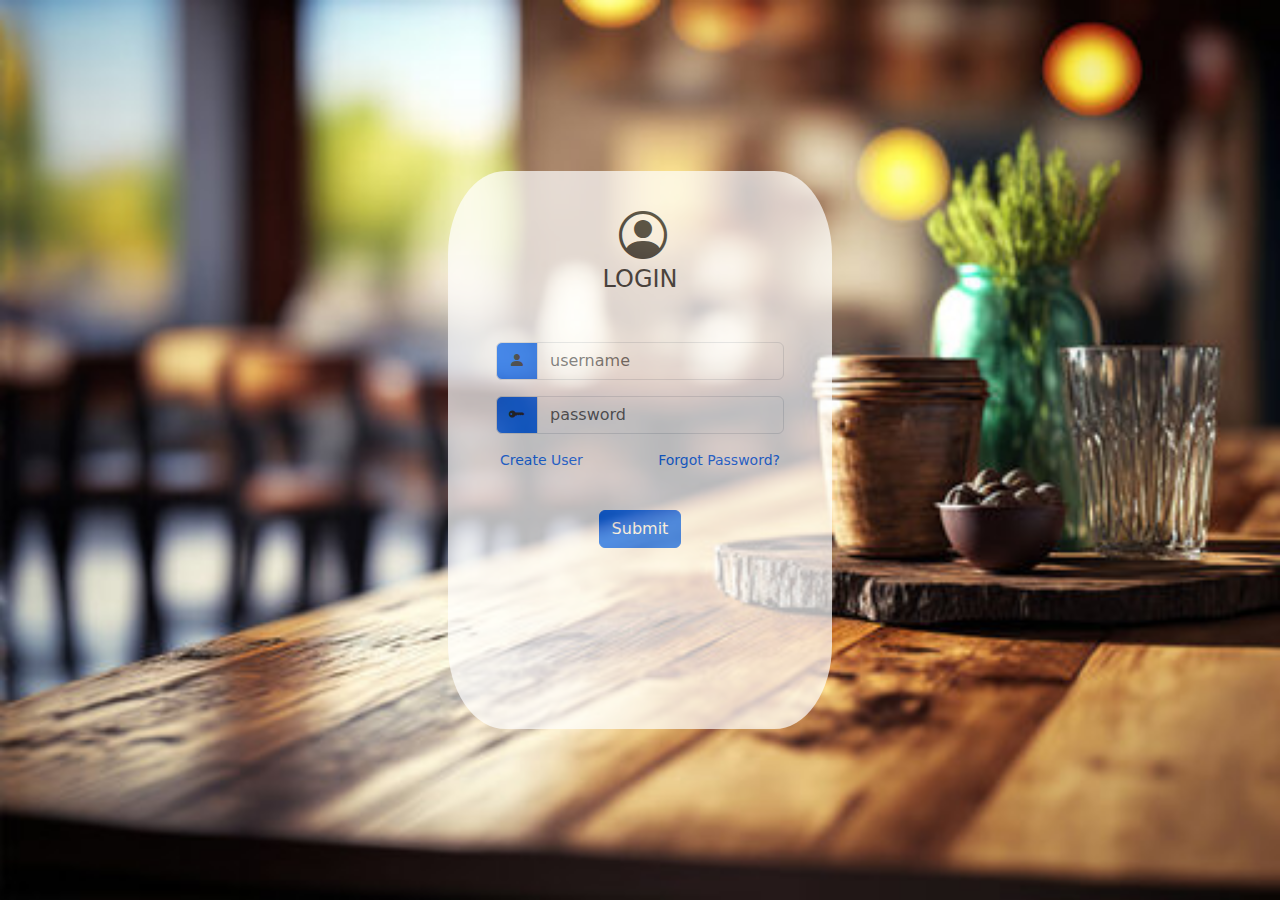
<file: index.html>
<!DOCTYPE html>
<html lang="en">
<head>
    <meta charset="UTF-8">
    <meta name="viewport" content="width=device-width, initial-scale=1.0">
    <link href="./styles/index.css" rel="stylesheet">
    <script src="./scripts/index.js"></script>
    <link rel="stylesheet" href="https://cdn.jsdelivr.net/npm/bootstrap-icons@1.11.3/font/bootstrap-icons.min.css">
    <script src="https://cdn.jsdelivr.net/npm/bootstrap@5.3.3/dist/js/bootstrap.bundle.min.js"
      integrity="sha384-YvpcrYf0tY3lHB60NNkmXc5s9fDVZLESaAA55NDzOxhy9GkcIdslK1eN7N6jIeHz"
      crossorigin="anonymous"></script>
      
    <link href="https://cdn.jsdelivr.net/npm/bootstrap@5.3.3/dist/css/bootstrap.min.css" rel="stylesheet"
      integrity="sha384-QWTKZyjpPEjISv5WaRU9OFeRpok6YctnYmDr5pNlyT2bRjXh0JMhjY6hW+ALEwIH" crossorigin="anonymous">
    <title>Restaurant Login</title>
</head>
<body>
        <div class="bg-image">
          <!-- <img src="./assets/pexels-jonathanborba-2983101.jpg" alt=""> -->
          <div class="login-card">
            <div class="login-card-top">
              <i class="bi bi-person-circle icon-head "></i>
            </div>
            <div class="text-center mt-4"><h4>LOGIN</h4></div>
            <div class="m-5">
              <div class="input-group mb-3">
                <span class="input-group-text bg-primary" id="inputGroup-sizing-default"><i class="bi bi-person-fill"></i></span>
                <input type="text" class="form-control" aria-label="Sizing example input" aria-describedby="inputGroup-sizing-default" placeholder="username" id="username" required>
              </div>
              <div class="input-group mb-3">
                <span class="input-group-text bg-primary" id="inputGroup-sizing-default"><i class="bi bi-key-fill"></i></span>
                <input type="password" class="form-control" aria-label="Sizing example input" aria-describedby="inputGroup-sizing-default" placeholder="password" id="password" required>
              </div>
              <div class="d-flex user-password m-1">
                <div><a href="signup.html"><p>Create User</p></a></div>
                <div class="forgot-pass"><a href="forgotPassword.html"><p>Forgot Password?</p></a></div>
              </div>
            </div>
            <div class=" d-flex justify-content-center submit-button">
              <input class="btn btn-primary" type="submit" value="Submit" onclick="checkUser()">
            </div>
            


          </div>
<!-- <img src="./assets/login-background.jpg" alt="login-background"> -->
        </div>

</body>
</html>
</file>
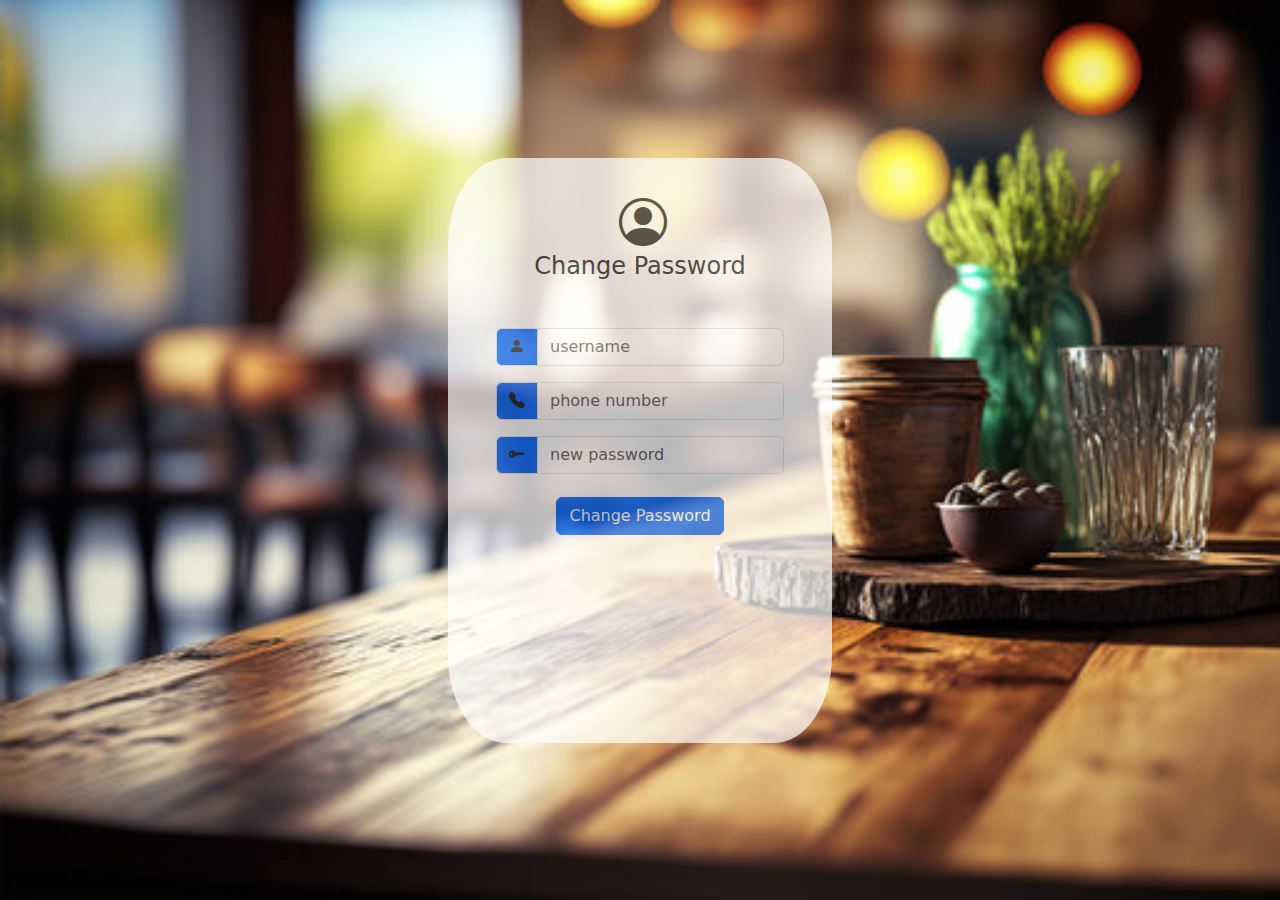
<file: features/forgotPassword/index.html>
<!DOCTYPE html>
<html lang="en">

<head>
    <meta charset="UTF-8">
    <meta name="viewport" content="width=device-width, initial-scale=1.0">
    <link rel="stylesheet" href="./styles/forgotPassword.css">
    <script src="./scripts/changePassword.js"></script>
    <link rel="stylesheet" href="https://cdn.jsdelivr.net/npm/bootstrap-icons@1.11.3/font/bootstrap-icons.min.css">
    <script src="https://cdn.jsdelivr.net/npm/bootstrap@5.3.3/dist/js/bootstrap.bundle.min.js"
        integrity="sha384-YvpcrYf0tY3lHB60NNkmXc5s9fDVZLESaAA55NDzOxhy9GkcIdslK1eN7N6jIeHz"
        crossorigin="anonymous"></script>

    <link href="https://cdn.jsdelivr.net/npm/bootstrap@5.3.3/dist/css/bootstrap.min.css" rel="stylesheet"
        integrity="sha384-QWTKZyjpPEjISv5WaRU9OFeRpok6YctnYmDr5pNlyT2bRjXh0JMhjY6hW+ALEwIH" crossorigin="anonymous">
    <title>Forgot Password</title>
</head>

<body>
    <!-- Forgotpassword Page.
    <form>
        <label for="username">
            <input type="text" name="username" id="username" placeholder="username" required>
        </label>
        <label for="phone_number">
            <input type="text" name="phoneNumber" id="phone_number" placeholder="Phone Number" required>
        </label>
        <label for="new_password">
            <input type="password" name="newPassword" id="new_password" placeholder="new password" required>
        </label>
        <button type="button" onclick="changePassword()">Change Password</button>
    </form> -->
    <div class="div-body">
        <div class="login-card">
            <div class="login-card-top">
                <i class="bi bi-person-circle icon-head "></i>
            </div>
            <div class="text-center mt-4">
                <h4>Change Password</h4>
            </div>
            <div class="m-5">
                <div class="input-group mb-3">
                    <span class="input-group-text bg-primary" id="inputGroup-sizing-default"><i
                            class="bi bi-person-fill"></i></span>
                    <input type="text" class="form-control " aria-label="Sizing example input"
                        aria-describedby="inputGroup-sizing-default" placeholder="username" id="username" required>
                </div>
                <div class="input-group mb-3">
                    <span class="input-group-text bg-primary" id="inputGroup-sizing-default"><i class="bi bi-telephone-fill"></i></span>
                    <input type="text" class="form-control" aria-label="Sizing example input"
                        aria-describedby="inputGroup-sizing-default" placeholder="phone number" id="phone_number"
                        required>
                </div>
                <div class="input-group mb-3">
                    <span class="input-group-text bg-primary" id="inputGroup-sizing-default"><i
                            class="bi bi-key-fill"></i></span>
                    <input type="password" class="form-control" aria-label="Sizing example input"
                        aria-describedby="inputGroup-sizing-default" placeholder="new password" id="new_password" required>
                </div>


            </div>
            <div class=" d-flex justify-content-center submit-button">
                <input class="btn btn-primary" type="button" value="Change Password" onclick="changePassword()">
            </div>

            
        </div>
    </div>
</body>

</html>
</file>
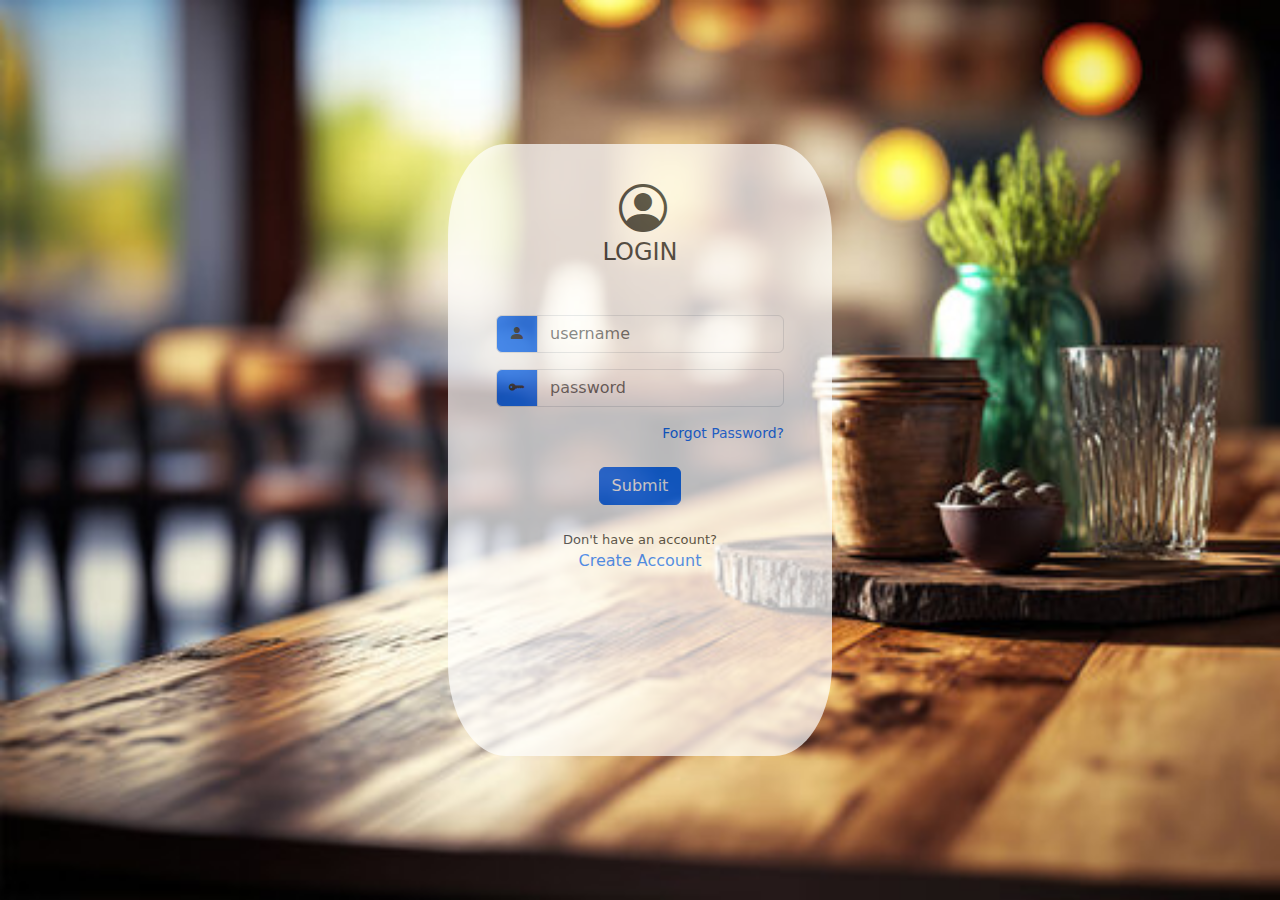
<file: features/login/index.html>
<!DOCTYPE html>
<html lang="en">
<head>
    <meta charset="UTF-8">
    <meta name="viewport" content="width=device-width, initial-scale=1.0">
    <link href="./styles/index.css" rel="stylesheet">
    <script src="./scripts/index.js"></script>
    <link rel="stylesheet" href="https://cdn.jsdelivr.net/npm/bootstrap-icons@1.11.3/font/bootstrap-icons.min.css">
    <script src="https://cdn.jsdelivr.net/npm/bootstrap@5.3.3/dist/js/bootstrap.bundle.min.js"
      integrity="sha384-YvpcrYf0tY3lHB60NNkmXc5s9fDVZLESaAA55NDzOxhy9GkcIdslK1eN7N6jIeHz"
      crossorigin="anonymous"></script>
      
    <link href="https://cdn.jsdelivr.net/npm/bootstrap@5.3.3/dist/css/bootstrap.min.css" rel="stylesheet"
      integrity="sha384-QWTKZyjpPEjISv5WaRU9OFeRpok6YctnYmDr5pNlyT2bRjXh0JMhjY6hW+ALEwIH" crossorigin="anonymous">
    <title>Restaurant Login</title>
</head>
<body>
        <div class="bg-image">
          <!-- <img src="./assets/pexels-jonathanborba-2983101.jpg" alt=""> -->
          <div class="login-card">
            <div class="login-card-top">
              <i class="bi bi-person-circle icon-head "></i>
            </div>
            <div class="text-center mt-4"><h4>LOGIN</h4></div>
            <div class="m-5">
              <div class="input-group mb-3">
                <span class="input-group-text bg-primary" id="inputGroup-sizing-default"><i class="bi bi-person-fill"></i></span>
                <input type="text" class="form-control" aria-label="Sizing example input" aria-describedby="inputGroup-sizing-default" placeholder="username" id="username" required>
              </div>
              <div class="input-group mb-3">
                <span class="input-group-text bg-primary" id="inputGroup-sizing-default"><i class="bi bi-key-fill"></i></span>
                <input type="password" class="form-control" aria-label="Sizing example input" aria-describedby="inputGroup-sizing-default" placeholder="password" id="password" required>
              </div>
              <!-- <div class="d-flex user-password m-1"> -->
                <!-- <div><a href="../signup/index.html"><p>Create User</p></a></div> -->
                <div class="forgot-pass"><a href="../forgotPassword/index.html"><p>Forgot Password?</p></a></div>
              <!-- </div> -->
            </div>
            <div class=" d-flex justify-content-center submit-button">
              <input class="btn btn-primary" type="submit" value="Submit" onclick="checkUser()">
            </div>
            <div class="signup-div">
              <p class="dont-have-account">Don't have an account?</p>
              <a href="../signup/index.html"><p class="fs-6">Create Account</p></a>
            </div>
            


          </div>
<!-- <img src="./assets/login-background.jpg" alt="login-background"> -->
        </div>

</body>
</html>
</file>
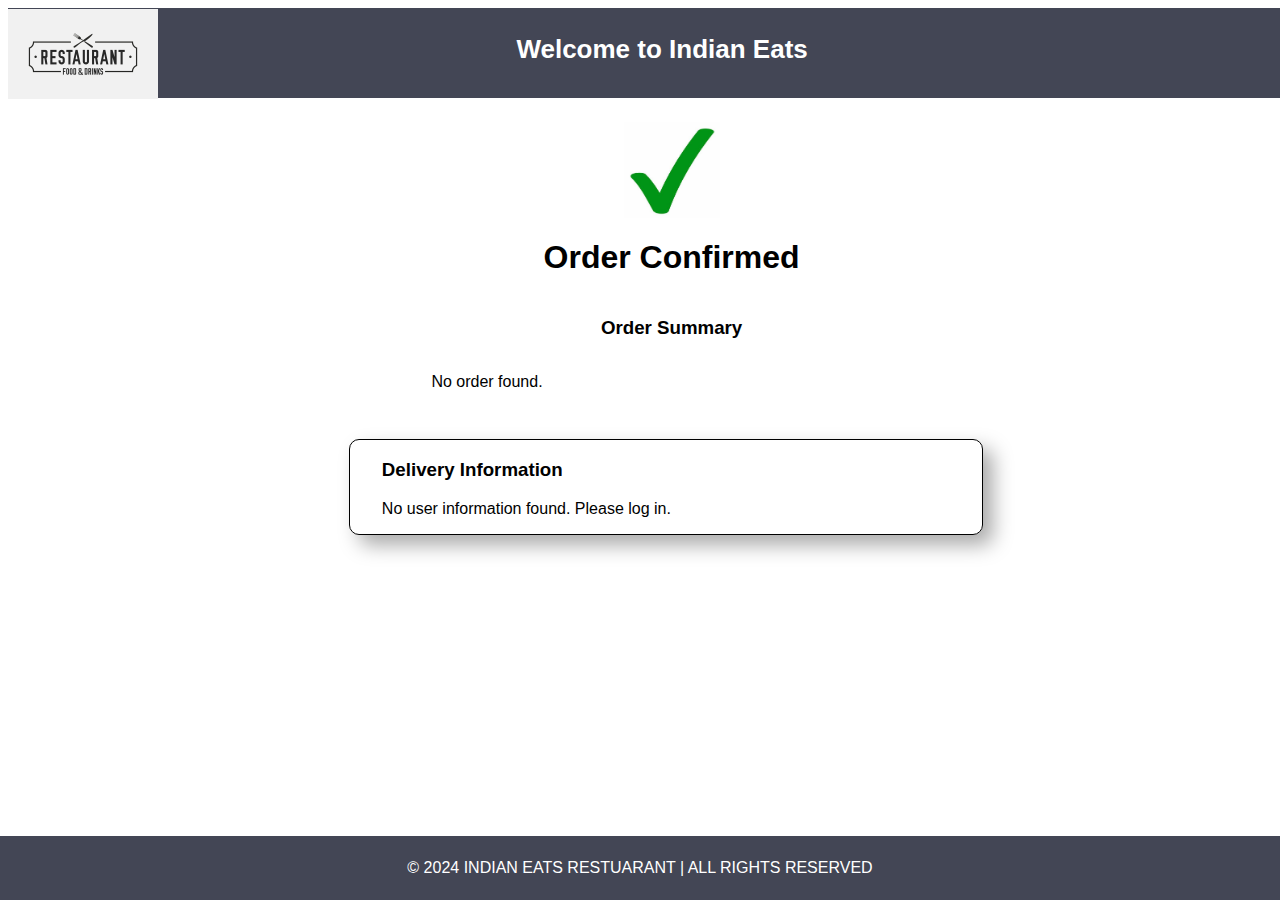
<file: features/orderConfirm/index.html>
<!DOCTYPE html>
<html lang="en">
<head>
    <meta charset="UTF-8" />
    <meta name="viewport" content="width=device-width, initial-scale=1.0" />
    <title>Order Confirmation</title>
    <link rel="stylesheet" href="./styles/index.css"/>
    <!-- <link
        href="https://cdn.jsdelivr.net/npm/bootstrap@5.3.3/dist/css/bootstrap.min.css"
        rel="stylesheet"
        integrity="sha384-rbsA2VBKQhggwzxH7pPCaAqO46MgnOM80zW1RWuH61DGLwZJEdK2Kadq2F9CUG65"
        crossorigin="anonymous"
    /> -->

</head>
<body>
    <header class="text-center">
        <span class="header-span">
            <img src="./assets/logo.jpg" height="90px" alt="logo">
            <h4><b>Welcome to Indian Eats</b></h4>
        </span>
    </header>
    <div class="container text-center">
        <img src="./assets/tick.jpg" alt="Tick" class="tick img-fluid my-3">
        <h1>Order Confirmed</h1>
        <h3>Order Summary</h3>

            <div id="order-summary">
                <div id="order-details">
                </div>
                <div id="order-summary">
                    <p id="total-count"></p>
                    <p id="total-price"></p>
                </div>
            </div>
               
            </div>
        </div>
    </div>
    <div id="delivery-info">
        <div>
            <h3>Delivery Information</h3>
            <p id="delivery-username"></p>
            <p id="delivery-address"></p>
            <p id="delivery-phone"></p>
        </div>
        <!-- Add more delivery details as needed -->
    </div>
    <footer class="text-white text-center ">
        <p>© 2024 INDIAN EATS RESTUARANT | ALL RIGHTS RESERVED</p>
    </footer>
    <script src="./scripts/index.js"></script>
</body>
</html>
</file>
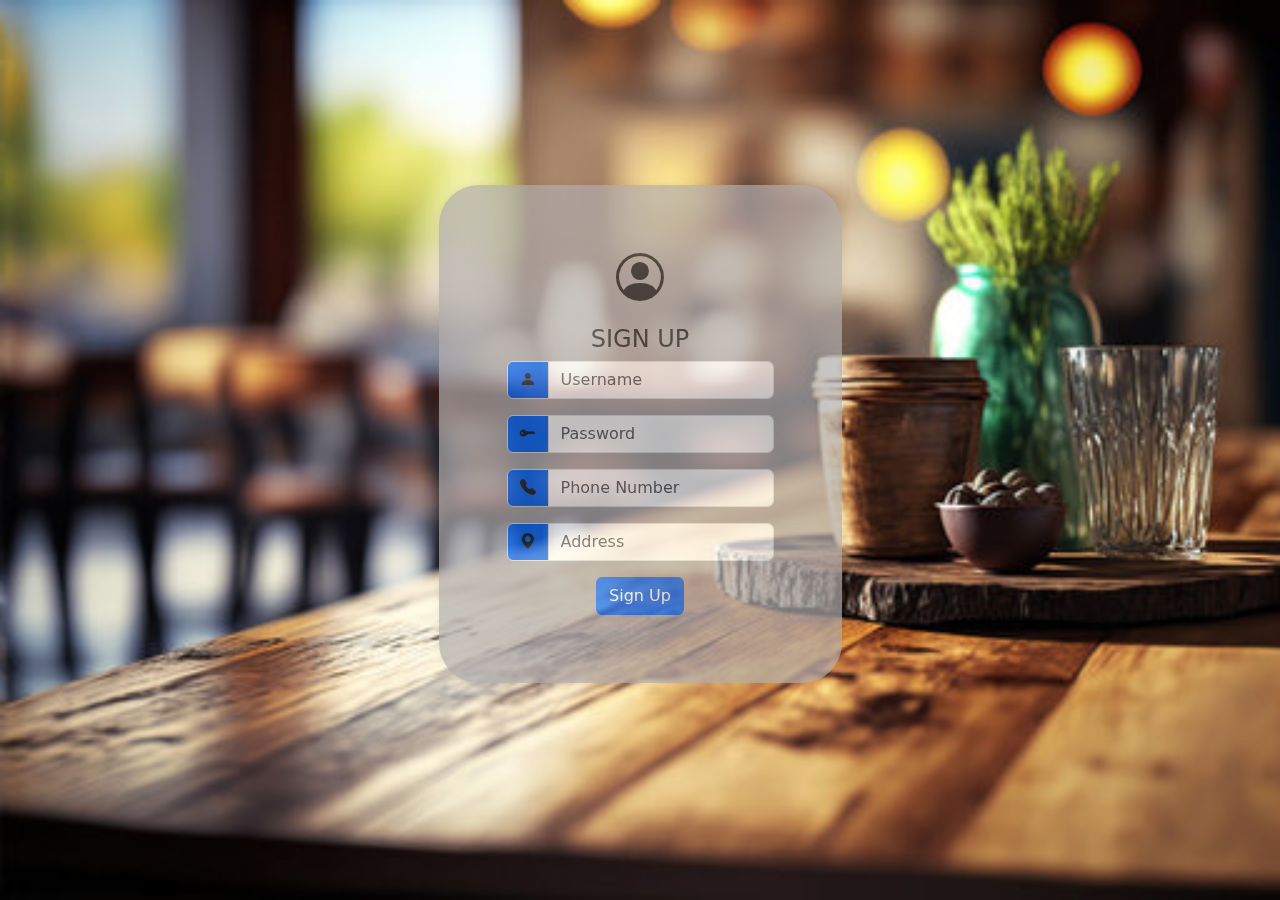
<file: features/signup/index.html>
<!DOCTYPE html>
<html lang="en">
<head>
    <meta charset="UTF-8">
    <meta name="viewport" content="width=device-width, initial-scale=1.0">
    <link href="./styles/signup.css" rel="stylesheet">
    <script src=""></script>
    <link rel="stylesheet" href="https://cdn.jsdelivr.net/npm/bootstrap-icons@1.11.3/font/bootstrap-icons.min.css">
    <script src="https://cdn.jsdelivr.net/npm/bootstrap@5.3.3/dist/js/bootstrap.bundle.min.js"
      integrity="sha384-YvpcrYf0tY3lHB60NNkmXc5s9fDVZLESaAA55NDzOxhy9GkcIdslK1eN7N6jIeHz"
      crossorigin="anonymous"></script>
    <link href="https://cdn.jsdelivr.net/npm/bootstrap@5.3.3/dist/css/bootstrap.min.css" rel="stylesheet"
      integrity="sha384-QWTKZyjpPEjISv5WaRU9OFeRpok6YctnYmDr5pNlyT2bRjXh0JMhjY6hW+ALEwIH" crossorigin="anonymous">
    <title>Signup</title>
</head>
<body>
    <div class="bg-image">
      <div class="signup-card">
        <form id="signupForm" class="m-5">
          <div class="signup-card-top">
            <i class="bi bi-person-circle icon-head"></i>
          </div>
          <div class="text-center mt-4"><h4>SIGN UP</h4></div>
        
          <div class="input-group mb-3">
            <span class="input-group-text bg-primary" id="inputGroup-sizing-default"><i class="bi bi-person-fill"></i></span>
            <input type="text" class="form-control" id="username" name="username" aria-label="Sizing example input" aria-describedby="inputGroup-sizing-default" placeholder="Username" required>
          </div>
          <div class="input-group mb-3">
            <span class="input-group-text bg-primary" id="inputGroup-sizing-default"><i class="bi bi-key-fill"></i></span>
            <input type="password" class="form-control" id="password" name="password" aria-label="Sizing example input" aria-describedby="inputGroup-sizing-default" placeholder="Password" required>
          </div>
          <div class="input-group mb-3">
            <span class="input-group-text bg-primary" id="inputGroup-sizing-default"><i class="bi bi-telephone-fill"></i></span>
            <input type="tel" class="form-control" id="phone_no" name="phone_no" aria-label="Sizing example input" aria-describedby="inputGroup-sizing-default" placeholder="Phone Number" required>
          </div>
          <div class="input-group mb-3">
            <span class="input-group-text bg-primary" id="inputGroup-sizing-default"><i class="bi bi-geo-alt-fill"></i></span>
            <input type="text" class="form-control" id="address" name="address" aria-label="Sizing example input" aria-describedby="inputGroup-sizing-default" placeholder="Address" required>
          </div>
          <div id="signup" class="d-flex justify-content-center submit-button">
            <a href="/features/restaurantHome/index.html"><button class="btn btn-primary" type="submit">Sign Up</button></a>   
          </div>
        </form>
      </div>
    </div>
    <script src="./scripts/signup.js"></script>
</body>
</html>
</file>
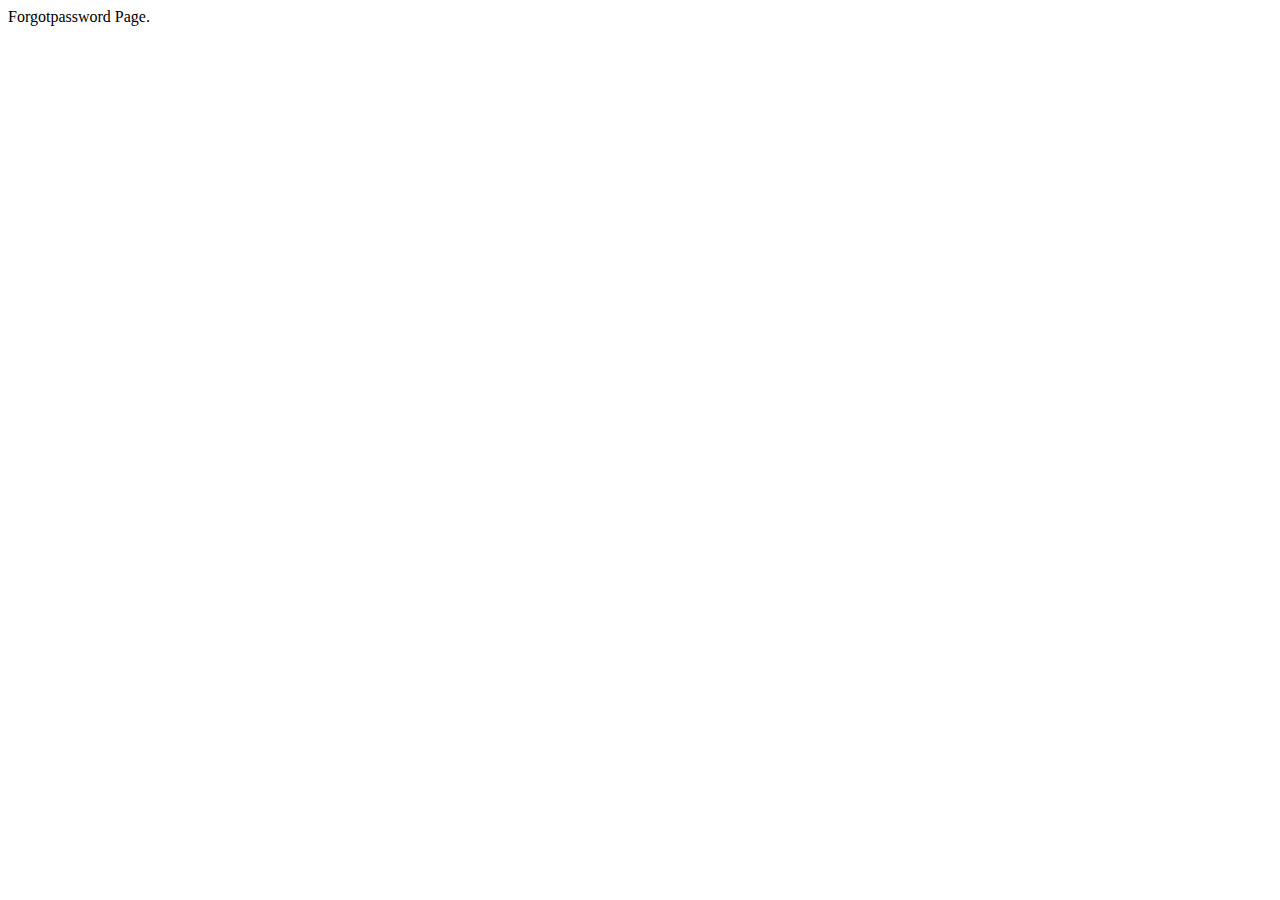
<file: features/forgotPassword.html>
<!DOCTYPE html>
<html lang="en">
<head>
    <meta charset="UTF-8">
    <meta name="viewport" content="width=device-width, initial-scale=1.0">
    <title>Document</title>
</head>
<body>
    Forgotpassword Page.

</body>
</html>
</file>
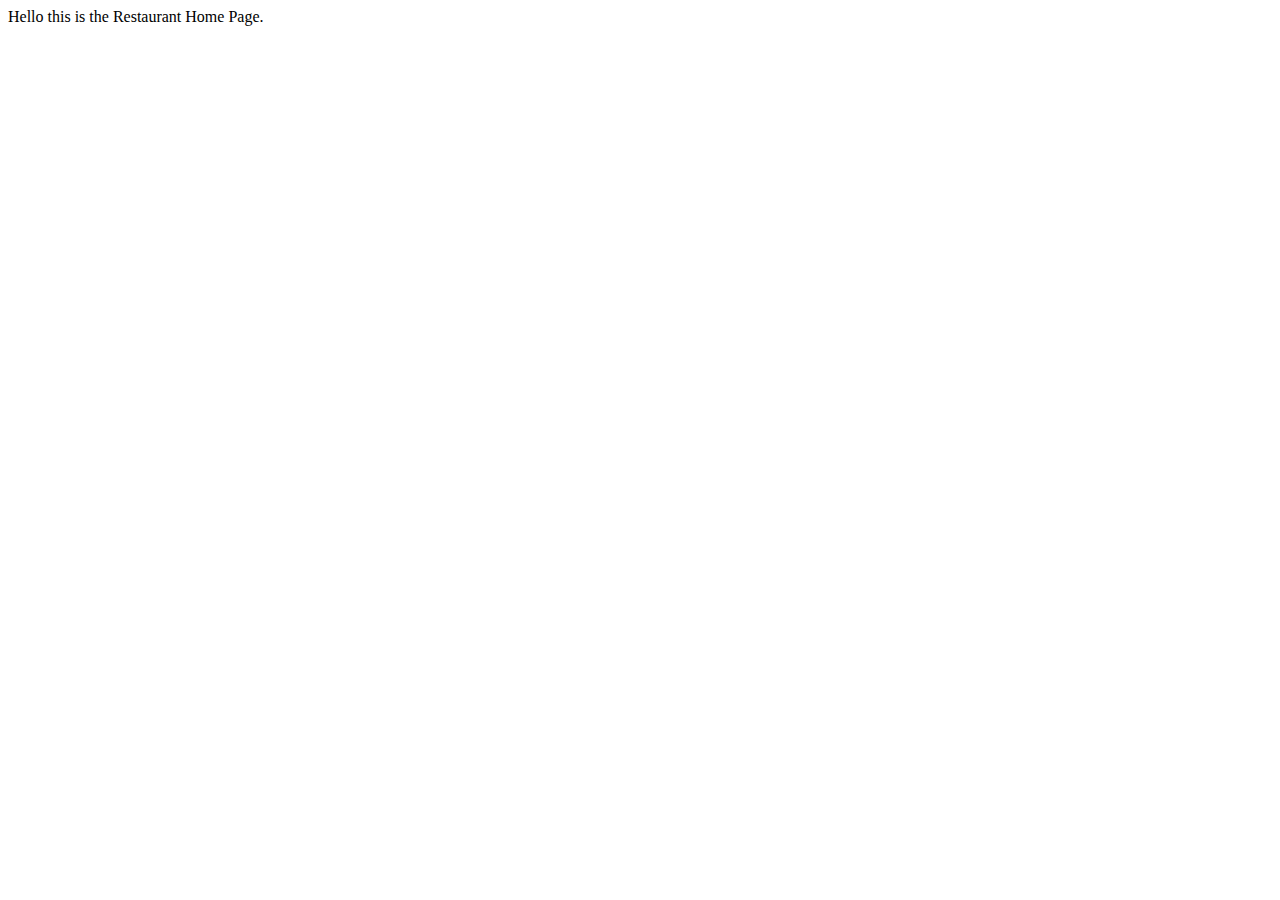
<file: features/restaurantHome.html>
<!DOCTYPE html>
<html lang="en">
<head>
    <meta charset="UTF-8">
    <meta name="viewport" content="width=device-width, initial-scale=1.0">
    <title>Document</title>
</head>
<body>
    Hello this is the Restaurant Home Page.
</body>
</html>
</file>
<file: styles/index.css>
.bg-image{
    display: flex;
    flex-wrap: wrap;
    width: 100%;
    height: 100vh;
    align-content: center;
    justify-content: center;
background-image: url('/assets/login-background.jpg');
background-size:cover;
}

.login-div{
    flex:5;
    width: 100%;
    height: 100vh;
    background-color: grey;
}

.login-card{
    width: 30vw;
    height: 62vh;
    background-color: rgba(255, 255, 255);
    border-radius: 15%;
    opacity: 0.7;
    align-items: center;
    justify-content: center;
}

.login-card-top{
    margin: 40px 20px 10px 160px;
    width: 70px;
    height: 30px;
    /* background-color: rgba(16, 203, 236, 0.87); */
    border-radius: 50%;
}
.icon-head{
    font-size: 48px;
    display: flex;
    justify-content: center;
    align-items: center;
}

.input-group-text{
    background-color: aquamarine;
}
a{
    text-decoration: none !important;
    font-size: 14px;
}

.forgot-pass{
    text-align-last: end !important;
}
.submit-button{
    margin-top: -25px !important;
}
.user-password{
    justify-content: space-between;
}
</file>
<file: features/forgotPassword/styles/forgotPassword.css>
.div-body{
    display: flex;
    flex-wrap: wrap;
    width: 100%;
    height: 100vh;
    align-content: center;
    justify-content: center;
background-image: url('../assets/login-background.jpg');
background-size:cover;
}

.login-div{
    flex:5;
    width: 100%;
    height: 100vh;
    background-color: grey;
}

.login-card{
    width: 30vw;
    height: 65vh;
    background-color: rgba(255, 255, 255);
    border-radius: 15%;
    opacity: 0.7;
    align-items: center;
    justify-content: center;
}

.login-card-top{
    margin: 40px 20px 10px 160px;
    width: 70px;
    height: 30px;
    /* background-color: rgba(16, 203, 236, 0.87); */
    border-radius: 50%;
}
.icon-head{
    font-size: 48px;
    display: flex;
    justify-content: center;
    align-items: center;
}

.input-group-text{
    background-color: aquamarine;
}
a{
    text-decoration: none !important;
    font-size: 14px;
}

.forgot-pass{
    text-align-last: end !important;
}
.submit-button{
    margin-top: -25px !important;
}
.user-password{
    justify-content: space-between;
}
.signup-div{
    margin-top: 25px;
    text-align: center;
}
.dont-have-account{
    margin-bottom: 0px;
    font-size:13px ;
}
</file>
<file: features/login/styles/index.css>
.bg-image{
    display: flex;
    flex-wrap: wrap;
    width: 100%;
    height: 100vh;
    align-content: center;
    justify-content: center;
background-image: url('../assets/login-background.jpg');
background-size:cover;
}

.login-div{
    flex:5;
    width: 100%;
    height: 100vh;
    background-color: grey;
}

.login-card{
    width: 30vw;
    height: 68vh;
    background-color: rgba(255, 255, 255);
    border-radius: 15%;
    opacity: 0.7;
    align-items: center;
    justify-content: center;
}

.login-card-top{
    margin: 40px 20px 10px 160px;
    width: 70px;
    height: 30px;
    /* background-color: rgba(16, 203, 236, 0.87); */
    border-radius: 50%;
}
.icon-head{
    font-size: 48px;
    display: flex;
    justify-content: center;
    align-items: center;
}

.input-group-text{
    background-color: aquamarine;
}
a{
    text-decoration: none !important;
    font-size: 14px;
}

.forgot-pass{
    text-align-last: end !important;
}
.submit-button{
    margin-top: -25px !important;
}
.user-password{
    justify-content: space-between;
}
.signup-div{
    margin-top: 25px;
    text-align: center;
}
.dont-have-account{
    margin-bottom: 0px;
    font-size:13px ;
}
</file>
<file: features/orderConfirm/styles/index.css>
body{
    font-family:'Gill Sans', 'Gill Sans MT', Calibri, 'Trebuchet MS', sans-serif;
}
header{
    background-color: #434655;
    color: white;
    position: fixed;
    z-index: 5;
    width: 100%;
    height: 90px;
}

.header-span{
    display: flex;
    align-items: center;
}

.header-span h4{
    margin-left:28%;
    margin-top: 2%;
    font-size: 26px;
}
.container{
    display: flex;
    flex-direction: column;
    justify-content: center;
    margin-left: 5%;
    padding-top: 90px;
    
}

.container .tick{
    height: 6em;
    width: 6em;
    align-self: center;
    padding-top: 2%;


}

.container h1, h3{
    align-self: center;
}

.order-item{
    margin: 2%;
    display: flex;
    border: 1px solid;
    border-radius: 10px;
    width: 50%;
    flex-direction: row;
    justify-content: flex-start;
    gap: 30%;
    box-shadow: 10px 10px 20px #aaaaaa;

}
.order-item img{
    padding: 2%;
    border-radius: 10px;
    height: 7em;
    width: 7em;
}
#order-summary{
    margin-left: 30%;
    align-content: center;
}
#order-summary #order-summary{
    display: flex;
    gap: 20%;
}

#order-summary #order-summary p{
    margin-left: -40%;
    padding-right: 60%;
}


#delivery-info{
    box-shadow: 10px 10px 20px #aaaaaa;
    border: 1px solid #000;
    width: 50%;
    margin-left: 27%;
    border-radius: 10px;
    margin-bottom: 90px;
}

#delivery-info div{
    padding-left: 5%;
}


footer {
    background-color: #434655;
    position: fixed;
    left: 0;
    bottom: 0;
    width: 100%;
    color: white;
    text-align: center;
    padding: 10px 0;
    z-index: 1;
  }
  footer p{
    margin: 1%;
  }

#total-count, #total-price{
    font-size: 16px;
    font-weight: 500px !important;
}
</file>
<file: features/signup/styles/signup.css>
.bg-image{
    display: flex;
    flex-wrap: wrap;
    width: 100%;
    height: 100vh;
    align-content: center;
    justify-content: center;
background-image: url('../assets/signup-background.jpg');
background-size:cover;
}
.signup-card{
    margin:3em 25em 5em 25em;
    display: flex;
    flex-direction: column;
    background-color: rgb(176, 172, 172);
    border-radius: 40px;
    opacity: 0.7;
    align-items: center;
    justify-content: center;
    padding: 20px;
    box-shadow: 0 0 10px rgba(0, 0, 0, 0.1); 
}

.signup-card-top i{
    font-size: 48px;
    display: flex;
    justify-content: center;
    align-items: center;
}
</file>
